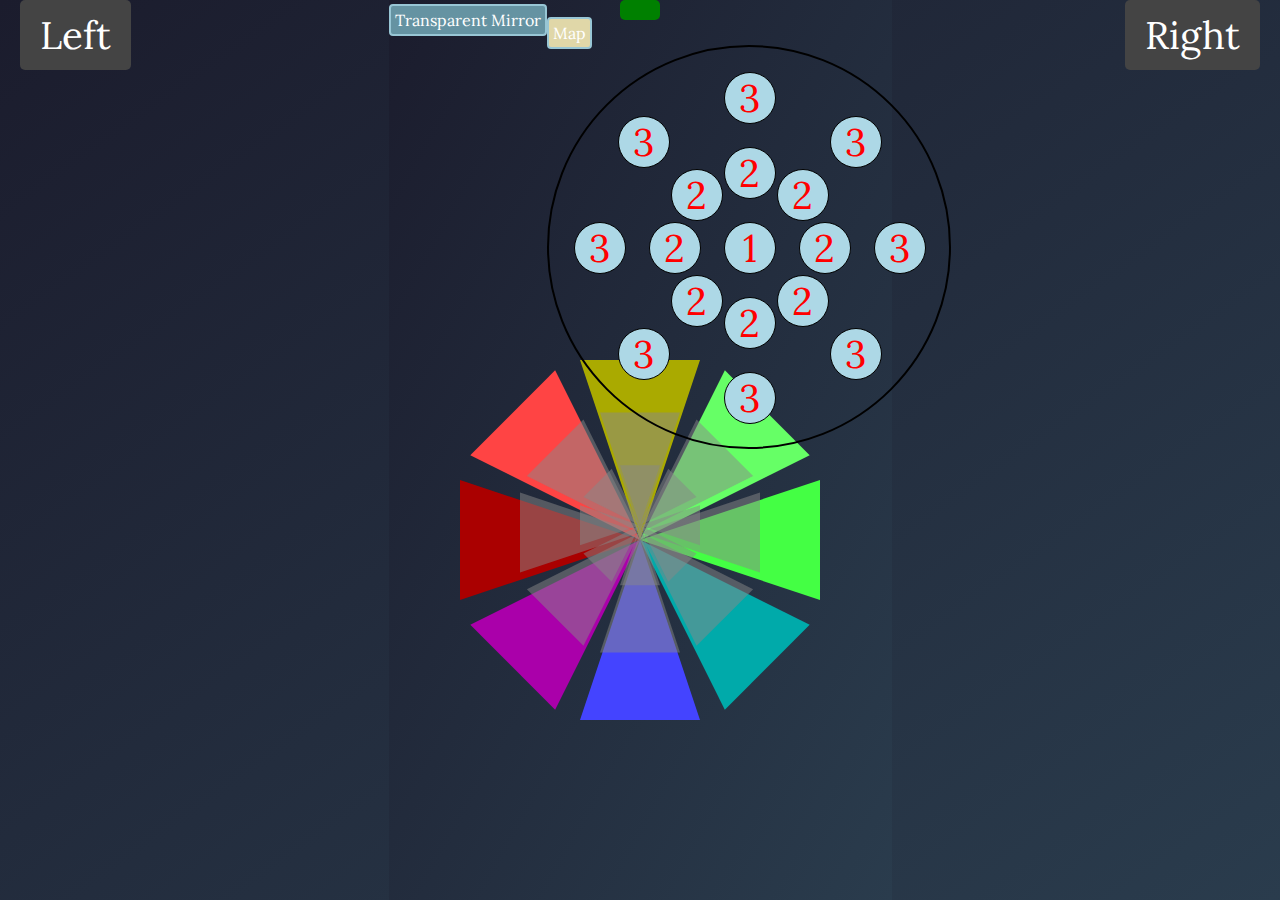
<file: emotions.html>
<!DOCTYPE html>
<html lang="en">

<head>
  <link rel="icon" type="image/x-icon" href="GnomyLogo.ico" style="height:100;width:auto;">
    <meta charset="UTF-8">
    <meta name="viewport" content="width=device-width, initial-scale=1.0">
    <title>Date and Time Display</title>
    <link rel="preconnect" href="https://fonts.googleapis.com">
    <link rel="preconnect" href="https://fonts.gstatic.com" crossorigin>
    <link href="https://fonts.googleapis.com/css2?family=Cabin:wght@400&display=swap" rel="stylesheet">
    <link rel="stylesheet" href="styles.css">

    <script src="script.js"></script>
</head>

<body>
    <div id="datetime"></div>
    <div id="leftbutton">Left</div>
    <div id="rightbutton">Right</div>
    <a href="mirror.html"><button id="transparent-mirror"></a>Transparent Mirror</button></a>
    <a href="map.html"><button id="map">Map</button></a>
    <div id="emotions">
        <div class="emotions3">
            <div class="top"></div>
            <div class="top-right"></div>
            <div class="right"></div>
            <div class="bottom-right"></div>
            <div class="bottom"></div>
            <div class="bottom-left"></div>
            <div class="left"></div>
            <div class="top-left"></div>
        </div>
        <div class="emotions2">
            <div class="top2"></div>
            <div class="top-right2"></div>
            <div class="right2"></div>
            <div class="bottom-right2"></div>
            <div class="bottom2"></div>
            <div class="bottom-left2"></div>
            <div class="left2"></div>
            <div class="top-left2"></div>
        </div>
        <div class="emotions1">
            <div class="top1"></div>
            <div class="top-right1"></div>
            <div class="right1"></div>
            <div class="bottom-right1"></div>
            <div class="bottom1"></div>
            <div class="bottom-left1"></div>
            <div class="left1"></div>
            <div class="top-left1"></div>
        </div>





      

      <div id="wheel"></div>

      <script>
          const circularTable = [
              { position: 'top', value: 1 }, { position: 'top', value: 2 }, { position: 'top', value: 3 },
              { position: 'top-right', value: 1 }, { position: 'top-right', value: 2 }, { position: 'top-right', value: 3 },
              { position: 'right', value: 1 }, { position: 'right', value: 2 }, { position: 'right', value: 3 },
              { position: 'bottom-right', value: 1 }, { position: 'bottom-right', value: 2 }, { position: 'bottom-right', value: 3 },
              { position: 'bottom', value: 1 }, { position: 'bottom', value: 2 }, { position: 'bottom', value: 3 },
              { position: 'bottom-left', value: 1 }, { position: 'bottom-left', value: 2 }, { position: 'bottom-left', value: 3 },
              { position: 'left', value: 1 }, { position: 'left', value: 2 }, { position: 'left', value: 3 },
              { position: 'top-left', value: 1 }, { position: 'top-left', value: 2 }, { position: 'top-left', value: 3 }
          ];

          const wheel = document.getElementById('wheel');

          // Center Hub for value 1
          const hub = document.createElement('div');
          hub.className = 'nr1';
          hub.innerText = '1';
          wheel.appendChild(hub);

          // Filtering items with value 3 to be placed on the periphery
          const itemsWithValue3 = circularTable.filter(item => item.value === 3);
          const count = itemsWithValue3.length;

          itemsWithValue3.forEach((item, index) => {
              // Calculate angle for the peripheral fields
              const angle = (index / count) * 2 * Math.PI;
              const radius = 150;

              const x = radius * Math.cos(angle) + 175; // 175 is to center it in the container
              const y = radius * Math.sin(angle) + 175;

              const field = document.createElement('div');
              field.className = 'nr3';
              field.style.left = `${x}px`;
              field.style.top = `${y}px`;
              field.innerText = item.value;
              wheel.appendChild(field);

              // Place spoke for value "2" between the hub and periphery
              const spokeRadius = radius / 2; // Midway between hub and peripheral field
              const spokeX = spokeRadius * Math.cos(angle) + 175;
              const spokeY = spokeRadius * Math.sin(angle) + 175;

              const spoke = document.createElement('div');
              spoke.className = 'nr2';
              spoke.style.left = `${spokeX}px`;
              spoke.style.top = `${spokeY}px`;
              spoke.innerText = '2';
              wheel.appendChild(spoke);
          });
      </script>
      
      </body>
</html>
</file>
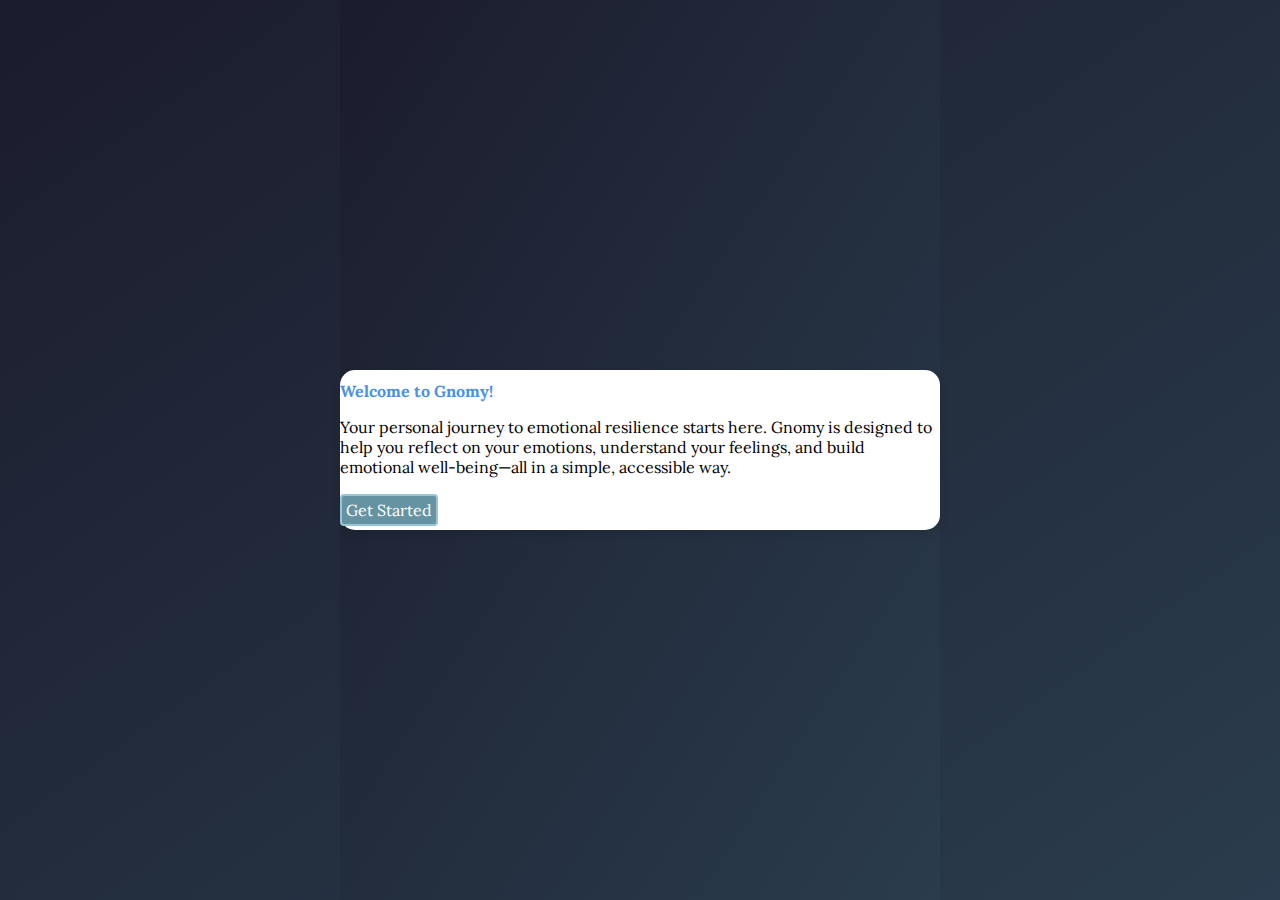
<file: map.html>
<!DOCTYPE html>
<html lang="en">
<head>
		<meta charset="UTF-8">
		<meta name="viewport" content="width=device-width, initial-scale=1.0">
	<link rel="stylesheet" href="styles.css">
	<title>Welcome to Gnomy</title>


</head>
<body>
		<div class="container">
				<h1>Welcome to Gnomy!</h1>
				<p>Your personal journey to emotional resilience starts here. Gnomy is designed to help you reflect on your emotions, understand your feelings, and build emotional well-being—all in a simple, accessible way.</p>
				<button class="cta-button" onclick="window.location.href='emotions.html'">Get Started</button>
		</div>
</body>
</html>
</file>
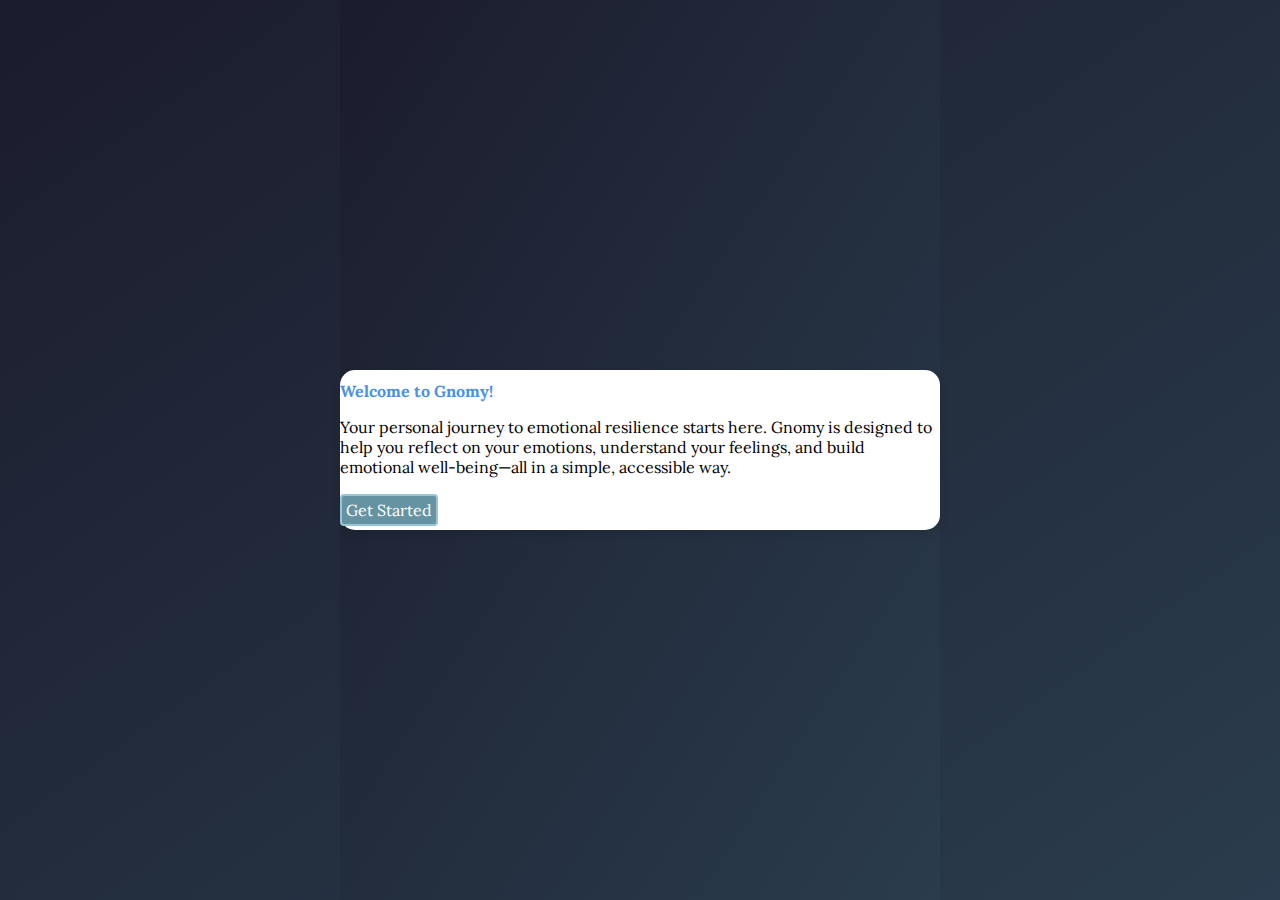
<file: mirror.html>
<!DOCTYPE html>
<html lang="en">
<head>
		<meta charset="UTF-8">
		<meta name="viewport" content="width=device-width, initial-scale=1.0">
	<link rel="stylesheet" href="styles.css">
	<title>Welcome to Gnomy</title>


</head>
<body>
		<div class="container">
				<h1>Welcome to Gnomy!</h1>
				<p>Your personal journey to emotional resilience starts here. Gnomy is designed to help you reflect on your emotions, understand your feelings, and build emotional well-being—all in a simple, accessible way.</p>
				<button class="cta-button" onclick="window.location.href='emotions.html'">Get Started</button>
		</div>
</body>
</html>
</file>
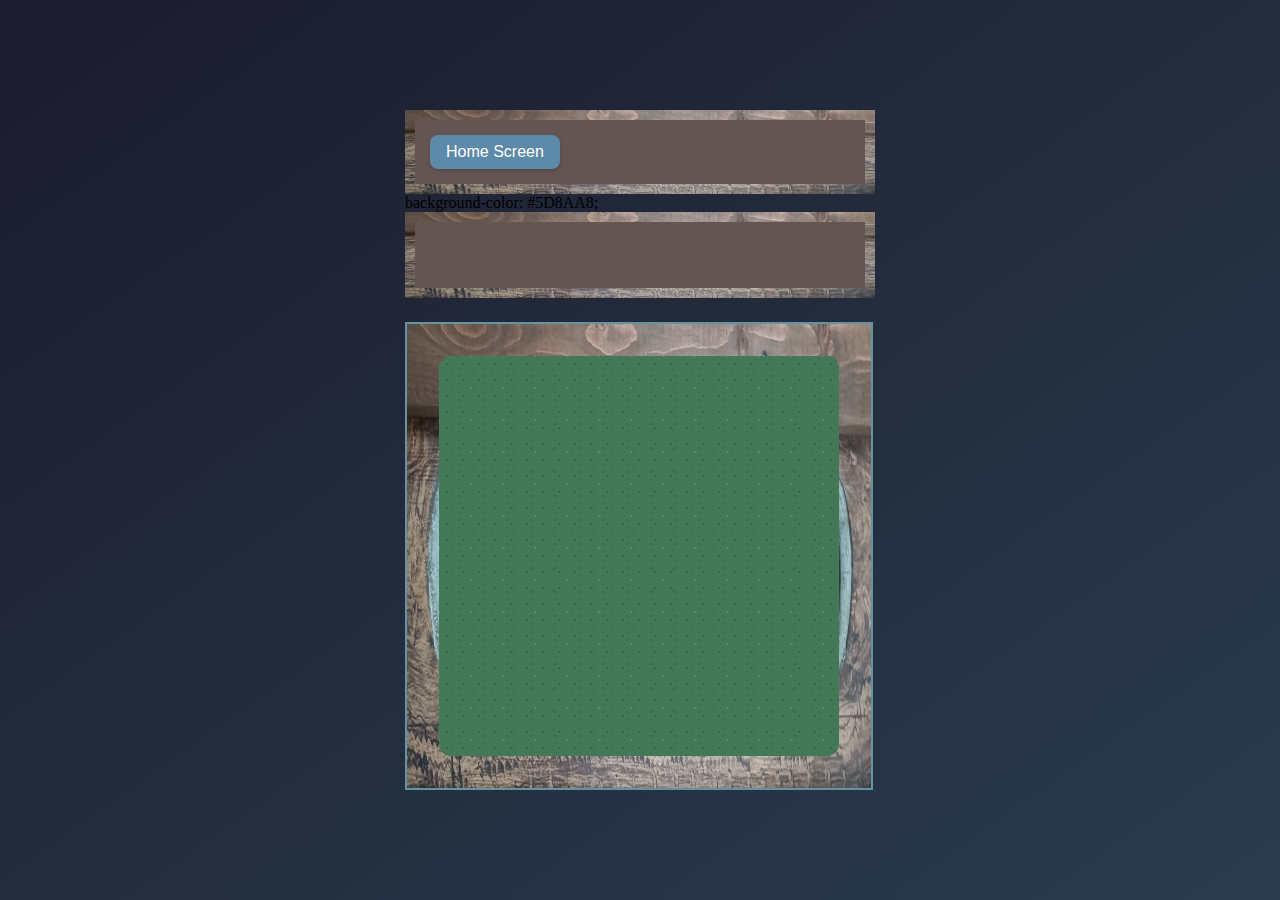
<file: panic.html>
<!DOCTYPE html>
<html lang="en">
<head>
    <meta charset="UTF-8">
    <meta name="viewport" content="width=device-width, initial-scale=1.0">
    <title>Gnomy Countdown with D3.js</title>
    <style>
        .glow {
  font-size: 80px;
  color: #fff;
  text-align: center;
  -webkit-animation: glow 1s ease-in-out infinite alternate;
  -moz-animation: glow 1s ease-in-out infinite alternate;
  animation: glow 1s ease-in-out infinite alternate;
}

@-webkit-keyframes glow {
  from {
    text-shadow: 0 0 10px #fff, 0 0 20px #fff, 0 0 30px #008cff, 0 0 40px #008cff, 0 0 50px #008cff, 0 0 60px #008cff, 0 0 70px #008cff;
  }
  to {
    text-shadow: 0 0 20px #fff, 0 0 30px #7A99B3, 0 0 40px #7A99B3, 0 0 50px #7A99B3, 0 0 60px #7A99B3, 0 0 70px #7A99B3, 0 0 80px #7A99B3;
  }
}

.gnomy {

    /*box-shadow: 0 3px 10px rgb(0 0 0 / 0.2); /* Example shadow */
    /*border-radius: 8px; /* Optional: round the corners */

}

.countdown {
  font-size: 80px;
  color: #fff;
  text-align: center;
  -webkit-animation: glow 1s ease-in-out infinite alternate;
  -moz-animation: glow 1s ease-in-out infinite alternate;
  animation: glow 1s ease-in-out infinite alternate;
}

@-webkit-keyframes countdown {
  from {
    text-shadow: 0 0 10px #fff, 0 0 20px #fff, 0 0 30px #008cff, 0 0 40px #008cff, 0 0 50px #008cff, 0 0 60px #008cff, 0 0 70px #008cff;
  }
  to {
    text-shadow: 0 0 20px #fff, 0 0 30px #7A99B3, 0 0 40px #7A99B3, 0 0 50px #7A99B3, 0 0 60px #7A99B3, 0 0 70px #7A99B3, 0 0 80px #7A99B3;
  }
}

body {
            display: flex;
            justify-content: center;
            align-items: center;
            background: linear-gradient(to bottom right, #1b1c2d, #2a3c4d);
            margin: 0;
            overflow: hidden;
            height: 100vh; /* Center vertically */
        }
        .container {
            width: 400px; 
            height: 400px;
            border: 2px solid #6593a2; 
            position: relative;
            background-color: #645452;
            background-image: url(border.jpg);
            background-repeat: no-repeat;
            background-size: 100% 100%;          
            background-position: center;  
            padding: 2em;
        }
        svg {
            background: #338833;
            background-image: radial-gradient(#224422 1px, transparent 0);
            background-size: 1em 1em;
            background-position: -19px -19px;
            width: 100%;
            height: 100%;
        }
        .countdown {
            font-size: 48px;
            font-weight: bold;
            fill: #ffffff;
        }
        button {
            transition: background-color 0.3s;
            background-color: #6593a2;
            color: white;
            padding: 0.25em;
            border: 2px solid white;
            border-color: #98c6d5;
            border-radius: 0.25em;
            cursor: pointer;
        }
        svg {
    background: #427958; /* Softer green for lawn */
    background-image: 
        radial-gradient(circle, #426142 1px, transparent 0), /* Dark green dots */
        radial-gradient(circle, #5f8a54 1px, transparent 0), /* Lighter green dots */
        radial-gradient(circle, #465c46 1px, transparent 0), /* Yellow dots */
        radial-gradient(circle, #447044 1px, transparent 0), /* Orange dots */
        radial-gradient(circle, #546b46 1px, transparent 0); /* Pink dots */
    background-size: 1em 1em, 2em 2em, 1.5em 1.5em, 1.25em 1.25em, 0.5em 0.5em; /* Adjust dot sizes */
    background-position: 0 0, 1em 1em, 0.5em 0.5em, 1.5em 1.5em, 2em 2em; /* Adjust dot positions */
    
            width: 100%;
            height: 100%;
            border-radius: 12px;
        }
        .countdown {
            font-size: 48px;
            font-weight: 500;
            fill: #FFDD99; /* Soothing yellow text */
            transition: fill 0.6s ease, font-size 0.6s ease;
        }
        button {
            transition: background-color 0.3s ease;
            background-color: #5D8AA8;
            color: #ffffff;
            padding: 0.5em 1em;
            border: none;
            border-radius: 8px;
            font-size: 16px;
            cursor: pointer;
            box-shadow: 0 2px 4px rgba(0, 0, 0, 0.15);
        }
        button:hover {
            background-color: #7A99B3; /* Slight hover effect */
        }
        #hud-text {
            font-size: 24px;
            font-weight: 600;
            color: #FFDD99;
            color:#eaf4fc;
            text-align: center;
            margin-bottom: 1em;
            background-color: #3B3A3A;
            padding: 10px;
            border-radius: 8px;

            .glow {
  font-size: 80px;
  color: #fff;
  text-align: center;
  -webkit-animation: glow 1s ease-in-out infinite alternate;
  -moz-animation: glow 1s ease-in-out infinite alternate;
  animation: glow 1s ease-in-out infinite alternate;
}

@-webkit-keyframes glow {
  from {
    text-shadow: 0 0 10px #fff, 0 0 20px #fff, 0 0 30px #008cff, 0 0 40px #008cff, 0 0 50px #008cff, 0 0 60px #008cff, 0 0 70px #008cff;
  }
  to {
    text-shadow: 0 0 20px #fff, 0 0 30px #7A99B3, 0 0 40px #7A99B3, 0 0 50px #7A99B3, 0 0 60px #7A99B3, 0 0 70px #7A99B3, 0 0 80px #7A99B3;
  }
}

        }
    </style>
</head>
<body>
<div style="display:block;">
    <div style="text-align:left; width:420px; background-color: #645452; border: 10px solid transparent; padding: 15px; border-image: url(border.jpg) 30 stretch;">
        <a href="homescreen.html">
            <button>Home Screen</button>
        </a>
    </div>
            background-color: #5D8AA8;
            <div id="hud-text" style="height: 1.5em; width: auto; border: 2px solid #ffffff; color: #ffff00; text-align:center;background-color: #645452; border: 10px solid transparent; padding: 15px; border-image: url(border.jpg) 30 stretch;color:#7A99B3; color:#eaf4fc;" class="glow"></div>
    <div class="container">
        
        <svg></svg>
    </div>

    <script src="https://d3js.org/d3.v7.min.js"></script>
    <script>
        // Set up the SVG container
        const svg = d3.select("svg");

        // Define Gnomy logo properties
        const logoWidth = 50;
        const logoHeight = 50;
        let initialX = 20;
        let initialY = 20;

        // Append Gnomy logo image to the SVG
        const gnomyLogo = svg.append("image")
            .attr("xlink:href", 'GnomyLogo.png') 
            .attr("class", "gnomy")
            .attr("x", initialX)
            .attr("y", initialY)
            .attr("width", logoWidth)
            .attr("height", logoHeight);

        // Define drag behavior
        const drag = d3.drag()
            .on("start", function () {
                d3.select(this).raise().classed("active", true);
            })
            .on("drag", function (event) {
                d3.select(this)
                    .attr("x", Math.max(0, Math.min(event.x, 600 - logoWidth)))
                    .attr("y", Math.max(0, Math.min(event.y, 600 - logoHeight)));
            })
            .on("end", function () {
                d3.select(this).classed("active", false);
            });

        // Apply the drag behavior to the logo
        gnomyLogo.call(drag);

        // Function to start the first countdown from 4 to 0
        function startFirstCountdown() {
            const countdownText1 = svg.append("text")
                .attr("class", "countdown")
                .attr("x", 300)
                .attr("y", 50)
                .text(4);
            d3.select("#hud-text").text("Inhale");

            let countdownValue1 = 4;
            const countdownInterval1 = setInterval(() => {
                countdownValue1--;
                countdownText1.text(countdownValue1);

                if (countdownValue1 < 1) {
                    clearInterval(countdownInterval1);
                    setTimeout(() => {
                        svg.selectAll(".countdown").remove();
                        startSecondCountdown();
                    }, 1000);
                }
            }, 1000);
        }

        // Function to start the second countdown from 7 to 0
        function startSecondCountdown() {
            const countdownText2 = svg.append("text")
                .attr("class", "countdown")
                .attr("x", 300)
                .attr("y", 300)
                .text(7);
            d3.select("#hud-text").text("Hold Breath");

            let countdownValue2 = 7;
            const countdownInterval2 = setInterval(() => {
                countdownValue2--;
                countdownText2.text(countdownValue2);

                if (countdownValue2 < 1) {
                    clearInterval(countdownInterval2);
                    setTimeout(() => {
                        svg.selectAll(".countdown").remove();
                        startThirdCountdown();
                    }, 1000);
                }
            }, 1000);
        }

        // Function to start the third countdown from 8 to 0
        function startThirdCountdown() {
            const countdownText3 = svg.append("text")
                .attr("class", "countdown")
                .attr("x", 10)
                .attr("y", 50)
                .text(8);
            d3.select("#hud-text").text("Exhale");

            let countdownValue3 = 8;
            const countdownInterval3 = setInterval(() => {
                countdownValue3--;
                countdownText3.text(countdownValue3);

                if (countdownValue3 < 1) {
                    clearInterval(countdownInterval3);
                    setTimeout(() => {
                        svg.selectAll(".countdown").remove();
                        startFirstCountdown();
                    }, 1000);
                }
            }, 1000);
        }

        // Start the countdown loop
        startFirstCountdown();
    </script>
</div>
</body>
</html>
</file>
<file: styles.css>
/* Importing a Google Font */
@import url('https://fonts.googleapis.com/css2?family=Lora:wght@400;600&display=swap');

/* General Settings */
body, html {
  margin: 0em;
  padding: 0;
  /*height: 100%;*/
  height: auto;
  font-family: 'Lora', serif;
  display: flex;
  justify-content: center;
  align-items: center;
  background: linear-gradient(to bottom right, #1b1c2d, #2a3c4d);
}

/* Splash Screen Container */
.splash-container {
  display: flex;
  justify-content: center;
  align-items: center;
  height: 100vh;
  width: 100vw;
  position: relative;
  overflow: hidden;
}

/* Splash Content */
.splash-content {
  min-width:300px;
  text-align: center;
  color: #f8f4e3;
  animation: fadeIn 2s ease-in-out;
  z-index: 2;
  overflow:auto;
  padding: 30% 0% 30% 0%
}

/* Logo Styling */
.logo {
  width: 1.5em;
  height: auto;
}

/* Heading and Paragraph Styling */
h1 {
  font-size: 3rem;
}

p {
  font-size: 1rem;
  margin-bottom: 0;
}

button{
 font-family: 'Lora', serif;
}
/* Start Button */
.start-button {
  background-color: #a67844;
  color: #f8f4e3;
  font-size: 1.2rem;
  padding: 10px 20px;
  border: none;
  border-radius: 5px;
  cursor: pointer;
  transition: background-color 0.3s ease;
}

.start-button:hover {
  background-color: #876338;
}

/* Firefly Effect */
.splash-container::before, .splash-container::after {
  content: "";
  position: absolute;
  top: 0;
  left: 0;
  right: 0;
  bottom: 0;
  background: radial-gradient(circle, rgba(255, 255, 255, 0.15) 0%, rgba(0, 0, 0, 0) 60%);
  opacity: 0.5;
  animation: firefly 8s linear infinite alternate;
}

.splash-container::after {
  animation-delay: 4s;
}

/* Animations */
@keyframes firefly {
  0% { transform: translate(-50%, -50%) scale(1); }
  100% { transform: translate(50%, 50%) scale(0.9); }
}

@keyframes fadeIn {
  from { opacity: 0; }
  to { opacity: 1; }
}




        /* HUD section in a single row */
        #hud {
          display: flex; /* Flexbox for horizontal layout */
          justify-content: space-around; /* Distribute items evenly */
          align-items: center; /* Align items in the center vertically */
          margin: 0; /* No margin */
          background-color: #645452; /* Fallback background color */
          background-image:url(border.jpg);
          background-repeat: no-repeat;
          background-size: auto;
                  
          position: relative; /* Added to work with 'top' */
          top: 0; /* Sticks to the top of the page */
        }
	
        

        #gnomy-container, #lantern-container, #beads-container, #quick-access {
            text-align: center;
        }

        /* Quick Access buttons */
        #quick-access button {
            background-color: #444;
            color: white;
            border: none;
            padding: 10px 20px;
            margin: 5px;
            cursor: pointer;
            border-radius: 5px;
        }

        #quick-access button:hover {
            background-color: #555; /* Darker on hover */
        }

        /* Gauges section */
        #gauges {
            display: flex;
            justify-content: space-around;
            margin-top: 0px;
            background-color: #645452; /* Fallback background color */
            background-image:url(border.jpg);
            background-repeat: no-repeat;
            background-size: 100% 100%;          
            background-position: bottom;  
            /*border: 10px solid transparent;
            padding: 15px;
            border-image: url(border.jpg) 30 stretch;*/
            
            
        }

        #leafgauge {
            /*text-align: center;*/
            display:inline-flex;
            background-color: #6593a2;
            color: white;
            font-weight: bold;
            font-size:0.35em;
            padding: 0.25em;
            border: 2px solid white; 
            border-color:#98c6d5;
            border-radius: 0.25em;
            cursor: pointer;
            margin: 0.25em 0.5em;
            height:auto;
            width:100%;
            line-height: normal;
            vertical-align: middle;
        }

        /* Notifications */
        #notifications {
            margin-top: 0px;
        }



.hud-button {
    background-color: #6593a2;
    color: white;
    margin: 0.25em;
    border: 2px solid white; 
    border-color: #98c6d5;
    border-radius: 0.25em;
    cursor: pointer;
    margin: 0.25em 0;
    width: 2em;
    height: 2em;
    background-repeat: no-repeat;
    background-size: auto 80%; /* Ensure the image covers the entire div */
    background-position: center; /* Center the background image */
    /*background-attachment: fixed; 
             */
    text-align:center;
    vertical-align: middle;
}
.hud-button:hover{border-color:#ffffff;}
        /* Search trees */
        #search-trees {
            margin-top: 1px;
            text-align: center;
            width:100%;
        
        }



        #btn-search {
            padding: 0px 5px;
            background-color: #444;
            color: white;
            border: none;
            font-size:14px;
            margin:0px;
            margin-left: 1px;
            cursor: pointer;
            border-radius: 5px;
            width:auto;
            height:1.5em;
            font-family: 'Lora', serif;
        }

        /* Game Menu */
        #game-menu {
            margin-top: 30px;
            text-align: center;
        }

        #game-menu button {
            background-color: #444;
            color: white;
            padding: 10px 20px;
            margin: 5px;
            border: none;
            border-radius: 5px;
            cursor: pointer;
        }

        #game-menu button:hover {
            background-color: #555;
        }
.container {
		background: #ffffff;
		border-radius: 15px;
		padding: 0px;
		max-width: 600px;
    min-width:400px;
		margin: auto;
		box-shadow: 0 4px 8px rgba(0, 0, 0, 0.1);
}

h1 {
		color: #4A90E2;
}

p {
		line-height: normal;
}

button {
		background-color: #4A90E2;
		color: #fff;
		padding: 5px 0px;
		font-size: 1rem;
		border: none;
		border-radius: 30px;
		cursor: pointer;
		margin-top: 0px;
		transition: background-color 0.3s;
    background-color:#888888;*/
    background-color:none;
    background-color: #6593a2;
    color: white;
    padding: 0.25em;
    border: 2px solid white; 
    border-color:#98c6d5;
    border-radius: 0.25em;
    cursor: pointer;
    margin: 0.25em 0;
    width:auto;
    height:auto;    
}

button:hover {
		border-color: #ffffff;
}

#datetime {
		top: 0;
		color: white;
		background-color: green;
		padding: 10px 20px;
		border-radius: 5px;
		font-size: 2em;
		position: absolute;
		z-index: 3;
}


#leftbutton {
		position: absolute;
		left: 20px;
		color: white;
		background-color: #444;
		border: none;
		padding: 10px 20px;
		border-radius: 5px;
		font-size: 1em;
		cursor: pointer;
		z-index: 3;
}

#leftbutton:hover {
		background-color: #666;
}

#rightbutton {
		position: absolute;
		right: 20px;
		color: white;
		background-color: #444;
		border: none;
		padding: 10px 20px;
		border-radius: 5px;
		font-size: 1em;
		cursor: pointer;
		z-index: 3;
}

#rightbutton:hover {
		background-color: #666;
}

#transparent-mirror {
		left: 20px;
}


/* emotions.css */

#emotions {
		width: 300px; /* Set to accommodate the largest "emotion cake" */
		height: 300px;
}

.emotions, .emotions3, .emotions2, .emotions1 {
	display: flex;
	justify-content: center;
	align-items: center;
	vertical-align: middle;
		position: absolute;
		top: 50%;
		left: 50%;
		transform: translate(-50%, -50%);
}

.emotions2 {
padding-top:3.5%;
	
}

.emotions1  {
	padding-top:7%;

}


.emotions3 div, .emotions2 div, .emotions1 div {
	display: flex;
	justify-content: center;
	align-items: center;
		position: absolute;
		width: 0;
		height: 0;
		border-top-style: solid;
		transform-origin: 50% 100%; /* Setting the point of rotation to the bottom center */
}


/* Emotions 3 colors */
.top {
		border-top-color: #aaaa00;
}

.top-right {
		border-top-color: #66ff66;
}

.right {
		border-top-color: #44ff44;
}

.bottom-right {
		border-top-color: #00aaaa;
}

.bottom {
		border-top-color: #4444ff;
}

.bottom-left {
		border-top-color: #aa00aa;
}

.left {
		border-top-color: #aa0000;
}

.top-left {
		border-top-color: #ff4444;
}



.top, .top2, .top1 {
	transform: rotate(0deg);
}

.top-right, .top-right2, .top-right1 {
	transform: rotate(45deg);
}

.right, .right2, .right1 {
	transform: rotate(90deg);
}

.bottom-right, .bottom-right2, .bottom-right1 {
	transform: rotate(135deg);
}

.bottom, .bottom2, .bottom1 {
	transform: rotate(180deg);
}

.bottom-left, .bottom-left2, .bottom-left1 {
	transform: rotate(225deg);
}

.left, .left2, .left1 {
	transform: rotate(270deg);
}

.top-left, .top-left2, .top-left1 {
	transform: rotate(315deg);
}

/* Emotions 3 colors */
.top, .top-right, .right, .bottom-right, .bottom, .bottom-left, .left, .top-left {
	transform-origin: 50% 100%;
	border-left: 60px solid transparent;
	border-right: 60px solid transparent;
		border-top-width: 180px;
		opacity: 1;
		z-index:4;
		border-top-style: solid;
}


/* Emotions 2 colors */
.top2, .top-right2, .right2, .bottom-right2, .bottom2, .bottom-left2, .left2, .top-left2 {
	border-top-color: #888888;
	opacity: 0.5;
	transform-origin: 50% 100%;
	border-left: 40px solid transparent;
	border-right: 40px solid transparent;
  	border-top-width: 120px;
		border-top-color: #888888;
		opacity: 0.5;
	  z-index:5;
	  border-top-style: solid;
}

/* Emotions 1 colors */
.top1, .top-right1, .right1, .bottom-right1, .bottom1, .bottom-left1, .left1, .top-left1 {
		border-top-color: #888888;
		opacity: 0.5;
		transform-origin: 50% 100%;
		border-left: 20px solid transparent;
		border-right: 20px solid transparent;
		border-top-width: 60px;
		z-index:6;
  	border-top-style: solid;
}







#wheel {
	position: absolute;
	width: 400px;
	height: 400px;
	margin: 0 auto;
	margin-top:3.5%;
	margin-left:-3.5%;
	border-radius: 50%;
	border: 2px solid black;
}

.nr1, .nr2, .nr3 {
	position: absolute;
	width: 50px;
	height: 50px;
	text-align: center;
	line-height: 50px;
	border-radius: 50%;
	background-color: lightblue;
	border: 1px solid black ;
	color: red;
	z-index:7;
}

.nr1 {
	left: 175px;  /* Centered in the hub */
	top: 175px;
}

.nr2, .nr3 {
	/* Styling for outer values */
}




















/* General Settings */
body, html {
  margin: 0;
  padding: 0;
  height: 100%;
  font-family: 'Lora', serif;
  display: flex;
  justify-content: center;
  align-items: center;
  background: linear-gradient(to bottom right, #1b1c2d, #2a3c4d);
}

/* Splash Screen Container */
.splash-container {
  display: flex;
  justify-content: center;
  align-items: center;
  height: 100vh;
  width: 100vw;
  background: linear-gradient(135deg, #2a3c4d, #1e2434);
  position: relative;
  overflow: hidden;
}

/* Splash Content */
.splash-content {
  padding-top: 0em;
  text-align: center;
  vertical-align: middle;
  color: #f8f4e3;
  animation: fadeIn 2s ease-in-out;
  z-index: 2;
  /*height: 100vh;*/
}



/* Heading and Paragraph Styling */
h1 {
  font-size: 1rem;
  margin-bottom: 0px;
}

p {
  font-size: 1rem;
  margin-bottom: 0px;
}

/* Start Button */
.start-button {
  background-color: #a67844;
  color: #f8f4e3;
  font-size: 1.2rem;
  padding: 10px 20px;
  border: none;
  border-radius: 5px;
  cursor: pointer;
  transition: background-color 0.3s ease;
}

.start-button:hover {
  background-color: #876338;
}

/* Firefly Effect */
.splash-container::before, .splash-container::after {
  content: "";
  position: absolute;
  top: 0;
  left: 0;
  right: 0;
  bottom: 0;
  background: radial-gradient(circle, rgba(255, 255, 255, 0.15) 0%, rgba(0, 0, 0, 0) 60%);
  opacity: 0.5;
  animation: firefly 8s linear infinite alternate;
}

.splash-container::after {
  animation-delay: 4s;
}

/* Animations */
@keyframes firefly {
  0% { transform: translate(-50%, -50%) scale(1); }
  100% { transform: translate(50%, 50%) scale(0.9); }
}

@keyframes fadeIn {
  from { opacity: 0; }
  to { opacity: 1; }
}

/* Logo Styling */
.logo {
  width: 1.5em;
  height: auto;
  margin-bottom: 0px;
}

.icon{
	height:2.5em;
	width:auto;
	/*border-top-left-radius: 50% 50%; border-top-right-radius: 50% 50%; border-bottom-right-radius: 50% 50%; border-bottom-left-radius: 50% 50%; 
background-color:#888888;*/
  background-color:none;
  background-color: #6593a2;
  color: white;
  padding: 0.;
  border: 1px;
  border-color:#cbf9ff;
  border-radius: 0.25em;
  cursor: pointer;
  margin: 0.25em 0;
}









        /* Notifications */
        #notifications {
            margin-top: 20px;
        }

        /* Panic button */
        #panic-button {
            background-color: #A50021;
            color: white;
            padding: 15px 30px;
            border: 2px solid #aaaaaa; 
            border-radius: 5px;
            cursor: pointer;
            margin: 0.25em;

            padding: 0em;
            border-radius: 0.25em;
            cursor: pointer;
            margin: 0.25em 0;    
            font-size:1em;     
            text-align:center;
            vertical-align: middle;   
width:2em;
height:2em;
background-repeat: no-repeat;
background-size:  auto 100%;
background-position: center top;
background-attachment: fixed;
          }
          #panic-button:hover {
            background-color:red;
            border: 2px solid #ffffff; 
          }
        /* Search trees */
        /* Game Menu */
        #game-menu {
            margin-top: 30px;
            text-align: center;
        }

        #game-menu button {
            background-color: #444;
            color: white;
            padding: 10px 20px;
            margin: 5px;
            border: none;
            border-radius: 5px;
            cursor: pointer;
        }

        #game-menu button:hover {
            background-color: #555;
        }
















body {
  top:0;
  font-size: 3vw;
  height:auto;
}
@media screen and (min-width: 1600px) {
  body {
     top:0;
     font-size: 30px;
  }
}
/* Ensure body and html are 100% height */
body, html {
  height: 100%;
  margin: 0;
  display: flex;
  justify-content: center;
  align-items: flex-start; /* Align content to the top */
  background: linear-gradient(to bottom right, #1b1c2d, #2a3c4d);
}

/* Make the main hub container fill the viewport */
#game-hub {
  display: flex;
  flex-direction: column;
  height: 100%;
  width: 100%;
}

/* The frame will take up the remaining space */
#frame {
  display: flex;
  flex-direction: column;
  flex-grow: 1; /* Allow frame to grow and fill available height */
  padding: 0.25em;
  border: 1px solid #ffffff;

  /* Background color and pattern */
  background-color: #9bdef5; /* Light beige, Victorian-like color */
  background-image:
    radial-gradient(circle, transparent 20%, #6593a2 20%), /* Dark circles */
    radial-gradient(circle, transparent 20%, #6593a2 20%), /* Dark circles */
    radial-gradient(circle, transparent 20%, #85c6db 20%); /* Light circles */
  background-size: 40px 40px; /* Adjust the size of the pattern */
  background-position: 0 0, 20px 20px, 40px 40px;

  /* Custom border */
  border: 10px solid transparent;
  padding: 2px;
  border-image: url(border.jpg) 30 stretch;
}


/* Map container should also grow to fill available space */
#map-container {
  display: flex;
  flex-direction: column;
  flex-grow: 1;
  background-color: #6593a2;
  margin-top: 0.25em;
  overflow: hidden;
}

/* Ensure map takes the full space inside its container */
#map {
  flex-grow: 1;
  background-color: #e0d7a8;
  overflow: auto;
}

input [type=text] {
  font-family: 'Lora', serif;
  height: 1.5em;
    padding: 2px;
    height:2em;
    border-radius: 5px;
    border: 1px solid #ccc;
    font-family: 'Lora', serif;
    width:60%;

}
</file>
